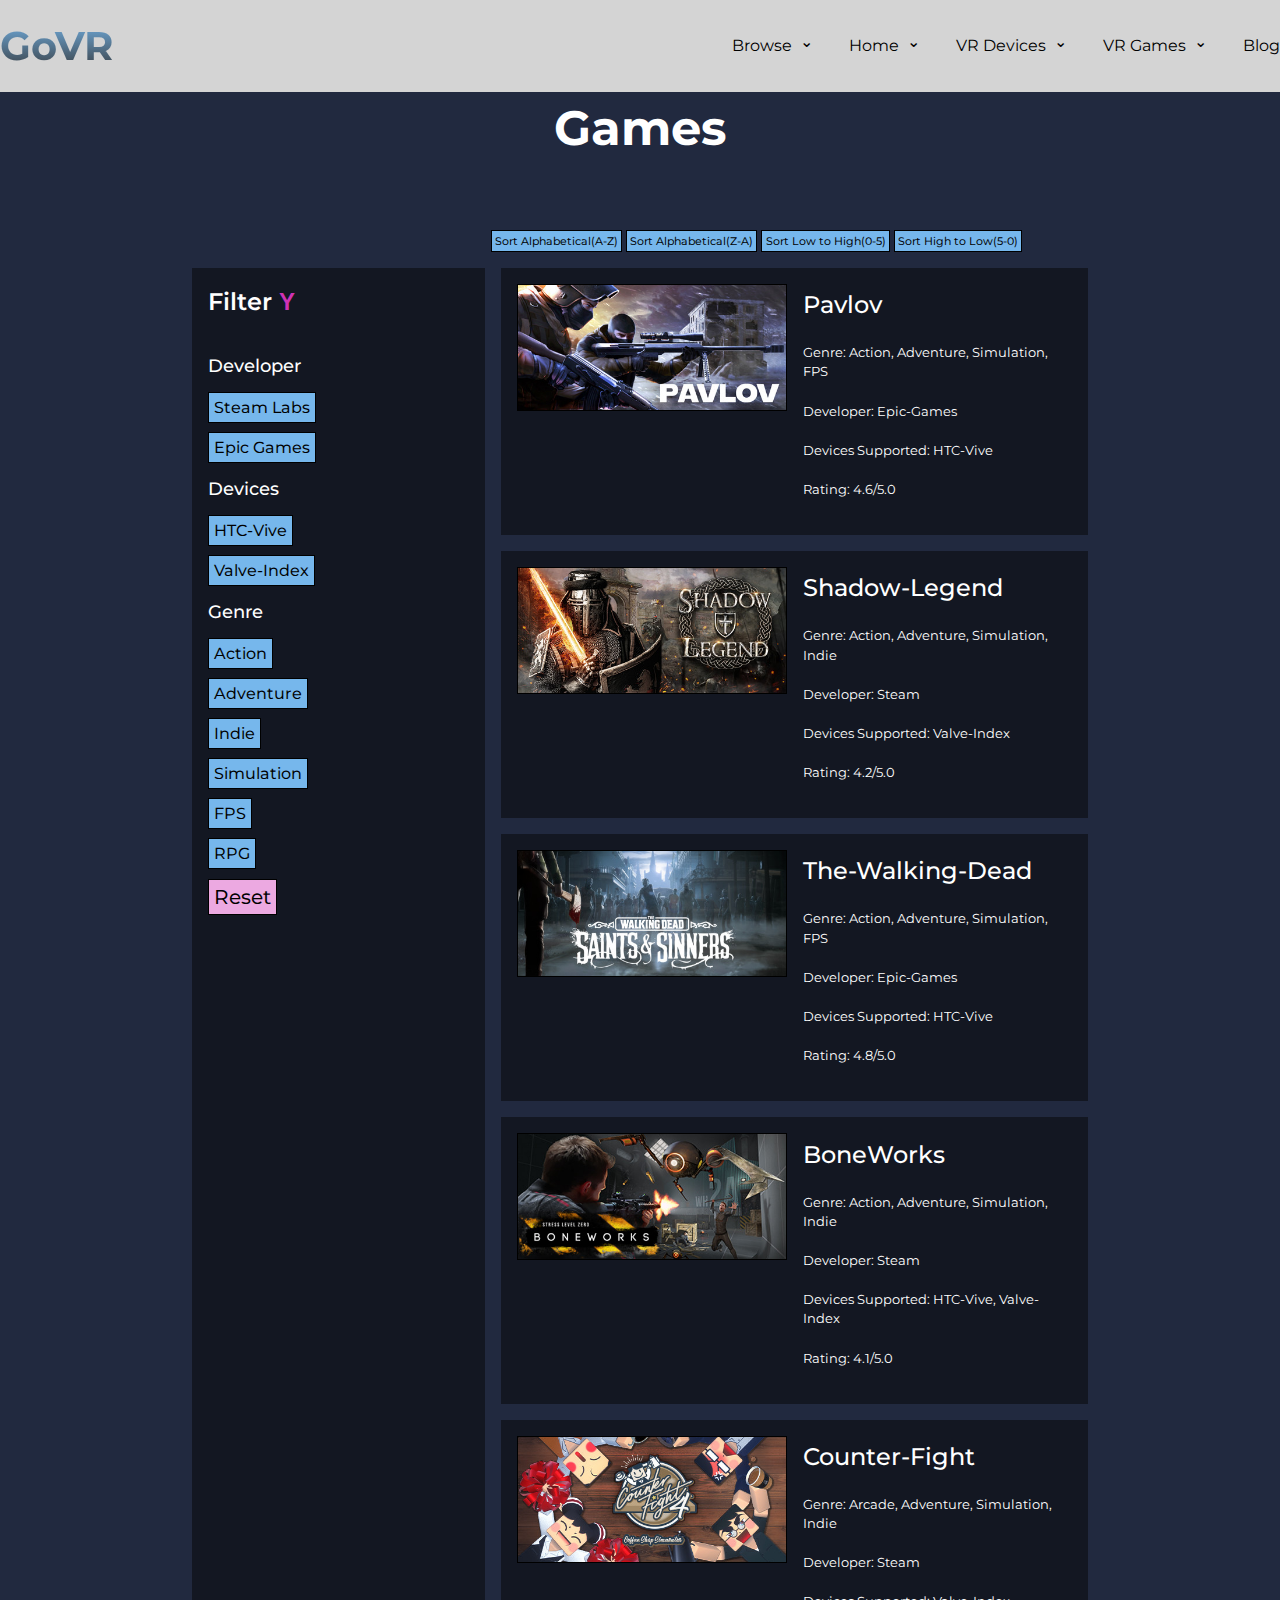
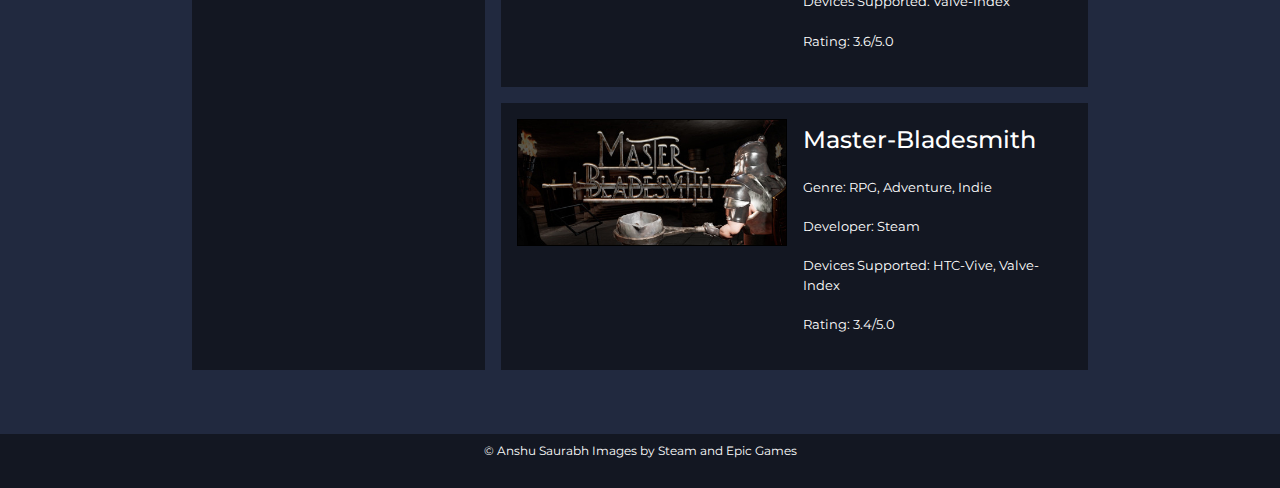
<file: game.html>
<!DOCTYPE html>
<html lang="en">
  <head>
    <meta charset="UTF-8" />
    <meta name="viewport" content="width=device-width, initial-scale=1.0" />
    <link rel="stylesheet" href="assets/stylesheet/style.css">

    <link href="https://fonts.googleapis.com/css?family=Montserrat:300,400,500,600,700,800,900&display=swap" rel="stylesheet">

    <title>GoVR</title>
    
  </head>
  <body>
    <header class="header">
      <nav class="header-nav container">

        <a class="logo" href="index.html"><h1>GoVR</h1></a>
        <label class ="ham-menu ham" for="toggle">&#9776;</label>
        <input class="ham-menu" id="toggle" type="checkbox">

        <ul class="menu-links">
          <li><a href="#">Browse  <span class="menu-support">&#8964;</span></a></li>
          <li><a href="index.html">Home  <span class="menu-support">&#8964;</span></a></li>
          <li><a href="#">VR Devices  <span class="menu-support">&#8964;</span></a></li>
          <li><a href="game.html">VR Games  <span class="menu-support">&#8964;</span></a></li>
          <li><a href="#">Blog</a></li>
        </ul>

        <!-- &#128270 search-button-->
        <!-- <ul class="side-menu-links">
          <li><label href="#">Search</label></li> 
          <li><label href="#">Upload</label></li>
          <li><label href="#">User</label></li>
        </ul> -->
      </nav>
    </header>
    <section class="game-header">
      <div class="container">
        <h2>Games</h2>
      </div>

    </section>

    <section class="game-List-Area padding">
        <div class="gamesort-sortlist container">
          <div class="container gamefilter-sort">
            <div class="empty">
    
            </div>
            <div class="game-misc">
              <a href="#" class="utility-button" role="button" onclick="sortAlphabetical();">Sort Alphabetical(A-Z)</a>
              <a href="#" class="utility-button" role="button" onclick="sortRevAlphabetical();">Sort Alphabetical(Z-A)</a>
              <a href="#" class="utility-button" role="button" onclick="sortAcending();">Sort Low to High(0-5)</a>
              <a href="#" class="utility-button" role="button" onclick="sortDescending();">Sort High to Low(5-0)</a>
    
            </div>
          </div>
        </div>
        
        <div class="container game-List">
          <div class="gameMain-gameArea">
            <div class="gamefilter-area">
              <div class="gamefilter-applied">
                <div class = "gamefilterapplied-header">
                  <h3>Filter  <span>Y</span></h3>
                  <a href="#" class="utility-button reset-button" role="button" onclick="reset();">Reset</a>
                
                  </div>
                <div class="gamefilteradded"> 
                  
                </div>
              </div>  
              <div class ="filtergame-list">
                <h4>Developer</h4>
                <div>
                  <a href="#" class="utility-button" role="button" onclick="filterByDeveloper('Steam');">Steam Labs</a>
                </div>
                <div>
                  <a href="#" class="utility-button" role="button" onclick="filterByDeveloper('Epic-Games');">Epic Games</a>
                </div>
                <h4>Devices</h4>
                <div>
                  <a href="#" class="utility-button" role="button" onclick="filterByDevice('HTC-Vive');">HTC-Vive</a>
                </div>
                <div>
                  <a href="#" class="utility-button" role="button" onclick="filterByDevice('Valve-Index');">Valve-Index</a>
                </div>
                <h4>Genre</h4>
                <div>
                  <a href="#" class="utility-button" role="button" onclick="filterByGenre('Action');">Action</a>
                </div>
                <div>
                  <a href="#" class="utility-button" role="button" onclick="filterByGenre('Adventure');">Adventure</a>
                </div>
                <div>
                  <a href="#" class="utility-button" role="button" onclick="filterByGenre('Indie');">Indie</a>
                </div>
                <div>
                  <a href="#" class="utility-button" role="button" onclick="filterByGenre('Simulation');">Simulation</a>
                </div>
                <div>
                  <a href="#" class="utility-button" role="button" onclick="filterByGenre('FPS');">FPS</a>
                </div>
                <div>
                  <a href="#" class="utility-button" role="button" onclick="filterByGenre('RPG');">RPG</a>
                </div>
                <div>
                <a href="#" class="utility-button reset-button" role="button" onclick="reset();">Reset</a>
                </div>
              </div>
            </div>
            <div class="gamegrid-game">
            </div>
          </div>
          
        </div>
    </section>
    <footer class="footer small-padding">
      <div class="footer-wrapper container">
        <p>&copy; Anshu Saurabh Images by Steam and Epic Games</p>
      </div>
    </footer> 
    <script>
      const games = [
        {
          name : "Pavlov",
          genre:["Action", "Adventure","Simulation", "FPS"],
          developer: "Epic-Games",
          devicesCompatible: ["HTC-Vive"],
          ratings: 4.6,
        },
        {
          name : "Shadow-Legend",
          genre:["Action", "Adventure","Simulation", "Indie"],
          developer: "Steam",
          devicesCompatible: ["Valve-Index"],
          ratings: 4.2,
        },
        {
          name : "The-Walking-Dead",
          genre:["Action", "Adventure","Simulation", "FPS"],
          developer: "Epic-Games",
          devicesCompatible: ["HTC-Vive"],
          ratings: 4.8,
        },
        {
          name : "BoneWorks",
          genre:["Action", "Adventure","Simulation", "Indie"],
          developer: "Steam",
          devicesCompatible: ["HTC-Vive", "Valve-Index"],
          ratings: 4.1,
        },
        {
          name : "Counter-Fight",
          genre:["Arcade", "Adventure","Simulation", "Indie"],
          developer: "Steam",
          devicesCompatible: ["Valve-Index"],
          ratings: 3.6,
        },
        {
          name : "Master-Bladesmith",
          genre:["RPG", "Adventure", "Indie"],
          developer: "Steam",
          devicesCompatible: ["HTC-Vive", "Valve-Index"],
          ratings: 3.4,

        },
      ];
       
      var compGrid = document.getElementsByClassName("gamegrid-game");
      //var newDiv = document.createElement("div");
      function generateHTML(gameList)
      {
        gameList.forEach(elem =>{
          var newDiv = document.createElement("div");
          //return games.reduce()
          var s = `<div class="game">
            <div>

            <image class="game-img-res" src="assets/media/images/${elem.name}/header.jpg">
            </div>
            <div>
            <h2>${elem.name}</h2>
            <p>Genre: ${elem.genre.reduce((acc, gen, index, arr)=>{
              acc += gen;
              if(index != arr.length-1)
                acc+=", ";
              return acc;
            },"")}</p>
            <p>Developer: ${elem.developer}
              </p>
            <p>Devices Supported: ${elem.devicesCompatible.reduce((acc, device, index, arr)=>{
              acc += device;
              if(index != arr.length-1)
                acc+=", ";
              return acc;
            },"")} </p>
            <p>Rating: ${elem.ratings}/5.0</p> 
            </div>
            </div>`; 
          newDiv.innerHTML = s;
          compGrid[0].appendChild(newDiv);
        });
      }
      generateHTML(games);
      function sortAlphabetical()
      {
        compGrid[0].innerHTML = '';
        console.log(compGrid[0].childElementCount);
        var gamesClone = [...games];
        console.log(gamesClone);
        gamesClone.sort((a,b) => a.name.localeCompare(b.name));
        console.log(gamesClone);
        generateHTML(gamesClone);
      }      
      function sortRevAlphabetical()
      {
        compGrid[0].innerHTML = '';
        console.log(compGrid[0].childElementCount);
        var gamesClone = [...games];
        console.log(gamesClone);
        gamesClone.sort((a,b) => b.name.localeCompare(a.name));
        console.log(gamesClone);
        generateHTML(gamesClone);
      }   
      function filterByDeveloper(str)
      {
        compGrid[0].innerHTML = '';
        var arr = games.reduce((acc, elem)=>{
          if(elem.developer.includes(str))
            acc.push(elem);
          //console.log(elem.developer);
          return acc;
        },[]);
        console.log(arr);
        generateHTML(arr);
      }
      function filterByGenre(str) {
        compGrid[0].innerHTML = '';
        var arr = games.reduce((acc, elem)=>{
          if(elem.genre.join(' ').includes(str))
            acc.push(elem);
          //console.log(elem.developer);
          return acc;
        },[]);
        console.log(arr);
        generateHTML(arr);
      }
      function filterByDevice(str)
      {
        compGrid[0].innerHTML = '';
        var arr = games.reduce((acc, elem)=>{
          if(elem.devicesCompatible.join(' ').includes(str))
            acc.push(elem);
          //console.log(elem.developer);
          return acc;
        },[]);
        console.log(arr);
        generateHTML(arr);
      }

      function sortAcending()
      {
        compGrid[0].innerHTML = '';
        console.log(compGrid[0].childElementCount);
        var gamesClone = [...games];
        console.log(gamesClone);
        gamesClone.sort((a,b) => a.ratings -b.ratings);
        console.log(gamesClone);
        generateHTML(gamesClone);
      }

      function sortDescending()
      {
        compGrid[0].innerHTML = '';
        console.log(compGrid[0].childElementCount);
        var gamesClone = [...games];
        console.log(gamesClone);
        gamesClone.sort((a,b) => b.ratings- a.ratings);
        console.log(gamesClone);
        generateHTML(gamesClone);
      }
      function reset() {
        compGrid[0].innerHTML = '';
        generateHTML(games);
      }
    </script>
  </body>
</html>
</file>
<file: assets/stylesheet/style.css>
/* http://meyerweb.com/eric/tools/css/reset/ 
   v2.0 | 20110126
   License: none (public domain)
*/
html, body, div, span, applet, object, iframe,
h1, h2, h3, h4, h5, h6, p, blockquote, pre,
a, abbr, acronym, address, big, cite, code,
del, dfn, em, img, ins, kbd, q, s, samp,
small, strike, strong, sub, sup, tt, var,
b, u, i, center,
dl, dt, dd, ol, ul, li,
fieldset, form, label, legend,
table, caption, tbody, tfoot, thead, tr, th, td,
article, aside, canvas, details, embed,
figure, figcaption, footer, header, hgroup,
menu, nav, output, ruby, section, summary,
time, mark, audio, video {
  margin: 0;
  padding: 0;
  border: 0;
  font-size: 100%;
  font: inherit;
  vertical-align: baseline;
}

/* HTML5 display-role reset for older browsers */
article, aside, details, figcaption, figure,
footer, header, hgroup, menu, nav, section {
  display: block;
}

body {
  line-height: 1;
}

ol, ul {
  list-style: none;
}

blockquote, q {
  quotes: none;
}

blockquote:before, blockquote:after,
q:before, q:after {
  content: "";
  content: none;
}

table {
  border-collapse: collapse;
  border-spacing: 0;
}

*, *:before, *:after {
  box-sizing: border-box;
}

html {
  font-size: 16px;
}
@media all and (max-width: 768px) {
  html {
    font-size: 12px;
  }
}

body {
  line-height: 1.5;
}

a {
  text-decoration: none;
  outline: none;
}

input,
button,
textarea {
  outline: 0;
  box-shadow: none;
  background-color: transparent;
}

img {
  font-size: 0;
  object-fit: cover;
}

.header .side-menu-links label, .header .menu-links a, .header .header-nav, .header .menu-links, .header .side-menu-links {
  display: flex;
  flex-wrap: wrap;
}

.gamefilter-sort, .game-List-Area .game .game-img-res, .game-List-Area .game, .game-List-Area .gamegrid-game, .game-List-Area .gamefilter-area .gamefilterapplied-header, .game-List-Area .gameMain-gameArea, .services-text, .services-article, .vr-devices-demo .category-vr-slider, .vr-devices-demo .featured-category-devices, .game-demo .category-game-slider, .game-demo .featured-category, .hero .small-gallery .gal-item, .hero .small-gallery, .hero .hero-text {
  display: grid;
}

h1 {
  font-size: 2.5rem;
}
@media all and (max-width: 768px) {
  h1 {
    font-size: 3.5rem;
  }
}

h2 {
  font-size: 1.5rem;
  margin-bottom: 1.25rem;
}

h3 {
  font-size: 1.25rem;
  margin-bottom: 1.25rem;
}

h4 {
  font-size: 1.125rem;
  margin-bottom: 1.25rem;
}

h5 {
  font-size: 1rem;
  margin-bottom: 1.25rem;
}

h6 {
  font-size: 0.75px;
  margin-bottom: 1.25rem;
}

p {
  font-size: 1.25rem;
  margin-bottom: 1.25rem;
}

.btn {
  font-size: 1rem;
  padding: 1rem 2rem;
  text-transform: uppercase;
  cursor: pointer;
}

.padding {
  padding: 4rem 0;
}

.center {
  text-align: center;
}

.text-center {
  text-align: center;
}

.quote-marks {
  font-size: 8rem;
  height: 150px;
}

.img-responsive {
  width: 100%;
  font-size: 0;
}

.img-res {
  width: 100%;
  font-size: 0;
}

.container {
  max-width: 1280px;
  margin: 0 auto;
}
@media all and (max-width: 1024px) {
  .container {
    max-width: 900px;
    margin: 0 auto;
  }
}

body {
  font-family: "Montserrat", serif;
}

.header {
  padding: 1rem 0;
  background-color: #d4d4d4;
}
.header .header-nav, .header .menu-links, .header .side-menu-links {
  justify-content: space-between;
  align-items: center;
}
.header .logo {
  position: relative;
  z-index: 10;
}
.header .logo h1 {
  font-family: "Montserrat", serif;
  color: #21293f;
  background-image: -webkit-linear-gradient(#76b7ec, #333);
  -webkit-background-clip: text;
  -webkit-text-fill-color: transparent;
  background-image: linear-gradient(#76b7ec, #333);
  -moz-background-clip: text;
  -moz-text-fill-color: transparent;
  font-weight: 700;
}
.header .menu-links a {
  justify-content: space-between;
  color: #000000;
  font-size: 1rem;
  margin-left: 20px;
  font-family: "Montserrat", serif;
}
.header .side-menu-links label {
  justify-content: space-between;
  color: #000000;
  font-size: 1rem;
  margin-left: 20px;
  font-family: "Montserrat", serif;
}
.header .ham-menu {
  display: none;
}
.header .menu-support {
  text-align: center;
  line-height: 1rem;
  margin-left: 0.5rem;
  margin-right: 1rem;
}
@media all and (max-width: 768px) {
  .header {
    padding: 2.7rem;
  }
  .header .menu-links {
    display: none;
  }
  .header .side-menu-links {
    display: none;
  }
  .header .ham-menu {
    display: inline-block;
    position: relative;
    z-index: 10;
    color: #131722;
  }
  .header #toggle {
    display: none;
  }
  .header .ham:checked ~ .menu-links {
    display: inline-block;
    position: absolute;
    top: 0;
    left: 50%;
  }
  .header .ham:checked ~ .menu-links ul {
    width: 100%;
  }
}

.hero {
  background-image: url(../media/images/slider-8-1.jpg);
  background-size: cover;
  background-attachment: fixed;
  width: 100%;
}
.hero .hero-text {
  color: #ffffff;
  letter-spacing: 2px;
  padding: 15rem 0;
  align-items: center;
  grid-template-columns: 1fr 1fr;
}
@media all and (max-width: 768px) {
  .hero .hero-text {
    grid-template-columns: 1fr;
  }
}
.hero .hero-text h2 {
  font-size: 4rem;
  font-weight: 800;
  line-height: 2;
  letter-spacing: 0.5rem;
}
@media all and (max-width: 768px) {
  .hero .hero-text h2 {
    font-size: 4rem;
    text-align: center;
  }
}
.hero .hero-gallery h3 {
  font-size: 1.2rem;
  font-weight: 500;
  line-height: 2;
  letter-spacing: 0.12rem;
}
.hero .small-gallery {
  grid-template-columns: repeat(3, minmax(150px, 1fr));
  grid-auto-rows: min-content;
  grid-gap: 0.5rem;
  overflow: hidden;
}
.hero .small-gallery .gal-item {
  grid-template-columns: 1;
  grid-template-rows: 1;
}
.hero .small-gallery .gal-item .gal-item img {
  grid-column: 1/-1;
  grid-row: 1/-1;
  width: 100%;
  height: 100%;
  object-fit: cover;
}

.game-demo {
  background-color: #131722;
}
.game-demo .featured-category {
  grid-gap: 2rem;
  grid-template-columns: repeat(4, minmax(16rem, 1fr));
}
.game-demo .category-game-slider {
  align-items: center;
}
.game-demo h4 {
  text-align: center;
  color: #ffffff;
}
.game-demo h3 {
  color: #ffffff;
  text-align: center;
}
.game-demo p {
  color: #66696C;
  text-align: center;
  font-size: 0.8rem;
}
.game-demo .slider-btn {
  cursor: pointer;
  background-color: transparent;
  border: 2px solid #ffffff;
  color: #ffffff;
  width: 2rem;
  height: 2rem;
  border-radius: 50%;
  margin-top: 1rem;
  font-family: inherit;
  letter-spacing: 1px;
}
.game-demo .slider-btn-div {
  text-align: center;
  align-self: start;
}
.game-demo .game-slider-dec-one {
  height: 0.1rem;
  background-image: linear-gradient(to right, #66696C 20%, #131722 80%);
  grid-column: 1/-1;
}
.game-demo .game-slider-dec-two {
  height: 0.1rem;
  margin-top: 1rem;
  background-image: linear-gradient(to right, #131722 20%, #66696C 80%);
}
@media all and (max-width: 768px) {
  .game-demo .featured-category {
    grid-gap: 2rem;
    grid-template-columns: 1fr;
  }
  .game-demo .featured-category .category-game:nth-child(2) {
    display: none;
  }
  .game-demo .featured-category .category-game:nth-child(3) {
    display: none;
  }
}

.vr-devices-demo {
  background-color: #000000;
}
.vr-devices-demo .featured-category-devices {
  grid-gap: 2rem;
  grid-template-columns: 1fr 3fr;
}
.vr-devices-demo .category-vr-slider {
  align-items: center;
}
.vr-devices-demo h4 {
  text-align: center;
  color: #ffffff;
}
.vr-devices-demo h3 {
  color: #ffffff;
  text-align: center;
}
.vr-devices-demo p {
  color: #66696C;
  text-align: center;
  font-size: 0.8rem;
}
.vr-devices-demo .slidervr-btn {
  cursor: pointer;
  background-color: transparent;
  border: 2px solid #ffffff;
  color: #ffffff;
  width: 2rem;
  height: 2rem;
  border-radius: 50%;
  margin-top: 1rem;
  font-family: inherit;
  letter-spacing: 1px;
}
.vr-devices-demo .slider-vrbtn-div {
  text-align: center;
  align-self: start;
}
.vr-devices-demo .game-slider-dec-one {
  height: 0.1rem;
  background-image: linear-gradient(to right, #66696C 20%, black 80%);
  grid-column: 1/-1;
}
.vr-devices-demo .game-slider-dec-two {
  height: 0.1rem;
  margin-top: 1rem;
  background-image: linear-gradient(to right, black 20%, #66696C 80%);
}

.services-article {
  grid-column-gap: 6rem;
}
.services-article .services-img {
  grid-column: 2/span 2;
  font-size: 0;
}
.services-article .services-img img {
  width: 100%;
}

.services-text {
  grid-column: 1/span 1;
  background: #af9453;
}
.services-text div {
  place-self: center;
}
.services-text h2 {
  font-size: 1.7rem;
  text-transform: uppercase;
  color: #ffffff;
  letter-spacing: 0.8rem;
  padding: 1rem 0;
}
.services-text p {
  line-height: 2;
  font-size: 1.5rem;
  color: #ffffff;
  padding: 1rem 0;
}
.services-text .btn {
  cursor: pointer;
  background-color: transparent;
  border: 2px solid #ffffff;
  color: #ffffff;
  margin-top: 1rem;
  font-family: inherit;
  letter-spacing: 1px;
}
.gallery-article .services-text {
  grid-column: 3/span 1;
}

.btn:hover {
  color: #76b7ec;
}

.slider-btn:hover {
  color: #76b7ec;
}

.footer {
  background-color: #131722;
}
.footer .footer-wrapper p {
  color: white;
  text-align: center;
  font-size: 0.75rem;
}

.small-padding {
  padding: 0.5rem 0;
}

@media all and (max-width: 768px) {
  .padding {
    padding: 0;
  }

  .header {
    padding: 2.7rem;
  }
  .header .menu-links {
    display: none;
  }
  .header .ham-menu {
    display: inline-block;
    font-size: 3rem;
    z-index: 10;
    font-weight: 700;
    cursor: pointer;
  }
  .header #toggle {
    display: none;
  }
  .header .ham-menu:checked ~ .menu-links {
    background: rgba(0, 0, 0, 0.9);
    display: inline-block;
    position: absolute;
    top: 0;
    right: 0;
    width: 100%;
    height: 100%;
    text-align: center;
    padding-top: 30vh;
  }
  .header .ham-menu:checked ~ .menu-links li {
    margin-bottom: 3rem;
  }
  .header .ham-menu:checked ~ .menu-links li a {
    color: #ffffff;
    font-size: 2rem;
  }

  .services-article {
    grid-auto-flow: row;
  }
  .services-article .services-img {
    grid-column: 1/span 4;
  }

  .services-text {
    grid-column: 1/span 4;
    padding: 4rem 0;
  }

  .text-hidden {
    display: none;
  }

  .hidden {
    display: inline-block;
  }
}
.game-header {
  background-color: #21293f;
}
.game-header h2 {
  text-align: center;
  margin-bottom: 0;
  font-size: 3rem;
  font-weight: 700;
  color: white;
}

.game-List-Area {
  background-color: #21293f;
  background-repeat: no-repeat;
  background-size: cover;
  min-height: 90vh;
}
.game-List-Area .game-List {
  width: 70%;
  padding: 0 auto;
}
.game-List-Area .gameMain-gameArea {
  grid-template-columns: 1fr 2fr;
  grid-gap: 1rem;
}
.game-List-Area .gamefilter-area {
  padding: 1rem;
  background-color: #131722;
}
.game-List-Area .gamefilter-area .gamefilter-applied {
  background-color: #131722;
}
.game-List-Area .gamefilter-area .gamefilter-applied h3 {
  font-size: 1.5rem;
  font-weight: 600;
  color: white;
}
.game-List-Area .gamefilter-area .gamefilter-applied span {
  font-family: Arial, sans-serif;
  font-weight: 600;
  color: #cf32b5;
}
.game-List-Area .gamefilter-area .gamefilterapplied-header {
  grid-template-columns: 1fr 1fr;
  justify-content: space-between;
}
.game-List-Area .gamefilter-area .gamefilterapplied-header a {
  color: #131722;
  padding: 0.3rem;
  font-size: 0.8rem;
  font-weight: 450;
}
.game-List-Area .gamefilter-area .filtergame-list h4 {
  margin-top: 0.8rem;
  margin-bottom: 0;
  color: white;
  font-weight: 500;
}
.game-List-Area .gamefilter-area .filtergame-list div {
  margin: 1rem 0;
}
.game-List-Area .gamefilter-area .filtergame-list a {
  background-color: #76b7ec;
  color: black;
  border: 1px solid black;
  padding: 0.3rem;
  margin: 1rem 0;
  font-size: 1rem;
  font-weight: 450;
  width: 50rem;
}
.game-List-Area .gamefilter-area .filtergame-list a:hover {
  background-color: #3079b4;
}
.game-List-Area .gamefilter-area .filtergame-list .reset-button {
  background-color: #eca9e1;
  font-size: 1.25rem;
}
.game-List-Area .gamefilter-area .filtergame-list .reset-button:hover {
  background-color: #cf32b5;
}
.game-List-Area .gamegrid-game {
  grid-template-columns: 1fr;
  grid-gap: 1rem;
}
.game-List-Area .gamegrid-game .game {
  padding: 1rem;
}
.game-List-Area .game {
  background-color: #131722;
  grid-gap: 1rem;
  grid-template-columns: 1fr 1fr;
  align-items: start;
}
.game-List-Area .game .game-img-res {
  width: 100%;
  height: 100%;
  object-fit: contain;
  border: 1px solid black;
  align-items: center;
}
.game-List-Area .game h2 {
  margin-top: 0.2rem;
  color: white;
  font-weight: 500;
}
.game-List-Area .game p {
  font-size: 0.8rem;
  color: white;
}

.game:hover {
  box-shadow: 5px 5px 5px 0px rgba(0, 0, 0, 0.75);
}

.gamefilter-sort {
  width: 70%;
  margin-bottom: 1rem;
  grid-template-columns: 1fr 2fr;
}
.gamefilter-sort a {
  background-color: #76b7ec;
  color: black;
  border: 1px solid black;
  padding: 0.2rem;
  font-size: 0.7rem;
  font-weight: 450;
}
.gamefilter-sort a:hover {
  background-color: #3079b4;
}

/*# sourceMappingURL=style.css.map */
</file>
